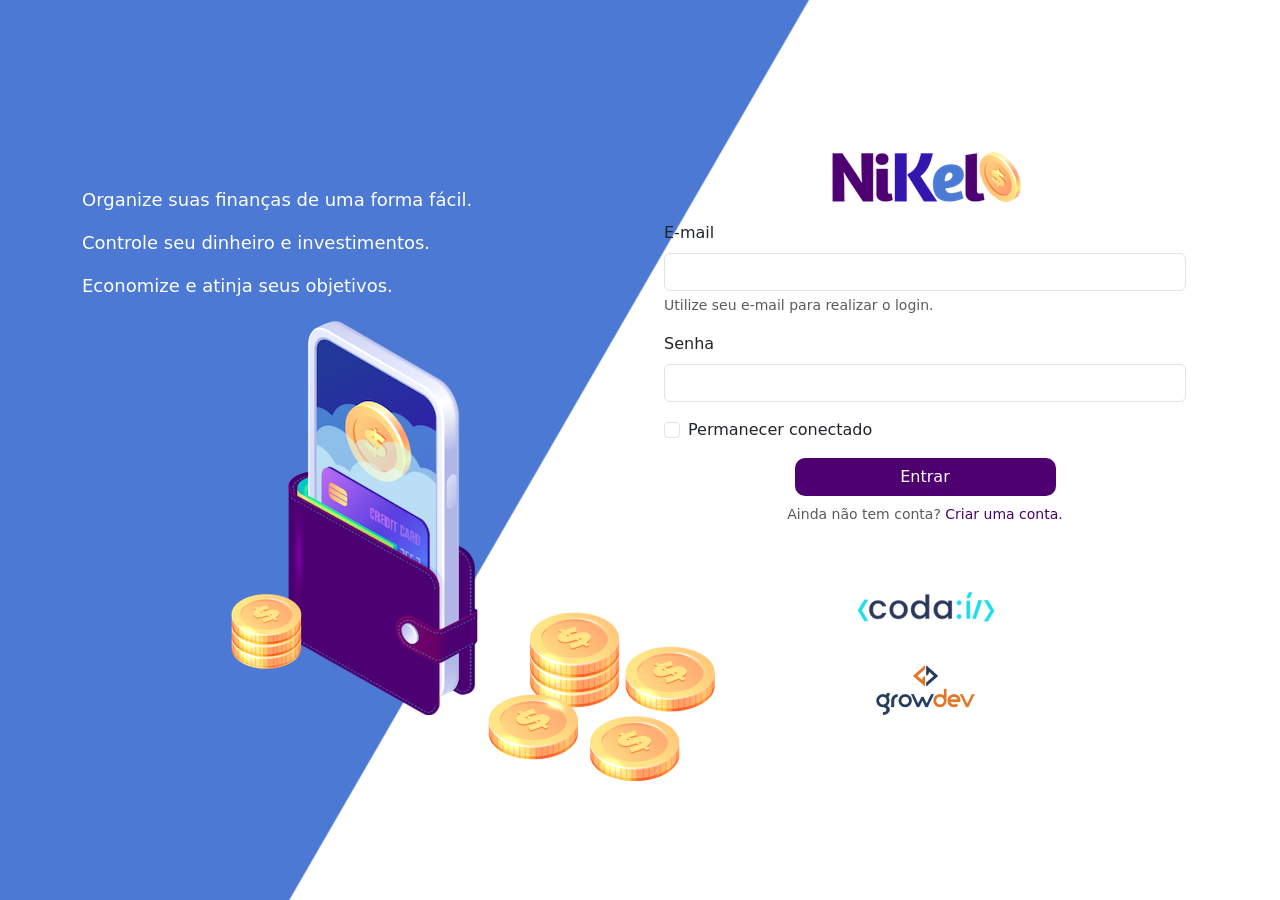
<file: public/index.html>
<!DOCTYPE html>
<html lang="en">

<head>
    <meta charset="UTF-8">
    <meta name="viewport" content="width=device-width, initial-scale=1.0">
    <title>Nikel</title>
    <link href="https://cdn.jsdelivr.net/npm/bootstrap@5.3.3/dist/css/bootstrap.min.css" rel="stylesheet"
        integrity="sha384-QWTKZyjpPEjISv5WaRU9OFeRpok6YctnYmDr5pNlyT2bRjXh0JMhjY6hW+ALEwIH" crossorigin="anonymous">
    <link rel="stylesheet" href="./css/style.css">
    
</head>

<body id="login">
    <main>
        <div class="container">
            <div class="row vh-100">
                <div class="col d-flex justify-content-center my-5 flex-column">
                    <div class="text-login">
                        <p>Organize suas finanças de uma forma fácil.</p>
                        <p>Controle seu dinheiro e investimentos.</p>
                        <p>Economize e atinja seus objetivos.</p>
                    </div>
                    <div class="text-center">
                        <img src="./assets/images/pocket.png" alt="image pocket" class="img-fluid">
                        <img src="./assets/images/coins.png" alt="image coins"
                            class="img-fluid d-none d-md-inline coins">
                    </div>
                </div>
                <div class="col d-flex justify-content-center my-5 flex-column">
                    <div class="container">
                        <div class="row">
                            <div class="col">
                                <div class="text-center mb-3">
                                    <img src="./assets/images/nikel-logo.png" alt="logo nikel" class="img-fluid">
                                </div>
                            </div>
                        </div>
                        <div class="row">
                            <div class="col">
                                <form id="login-form">
                                    <div class="mb-3">
                                        <label for="email-input" class="form-label">E-mail</label>
                                        <input type="email" class="form-control" id="email-input"
                                            aria-describedby="emailHelp">
                                        <div id="emailHelp" class="form-text">Utilize seu e-mail para realizar o login.
                                        </div>
                                    </div>
                                    <div class="mb-3">
                                        <label for="password-input" class="form-label">Senha</label>
                                        <input type="password" class="form-control" id="password-input">
                                    </div>
                                    <div class="mb-3 form-check">
                                        <input type="checkbox" class="form-check-input" id="session-check">
                                        <label class="form-check-label" for="session-check">Permanecer conectado</label>
                                    </div>
                                    <button type="submit" class="btn button-login">Entrar</button>
                                </form>
                            </div>
                        </div>
                        <div class="row">
                            <div class="col">
                                <p id="link-conta" class="text-center mt-2 form-text" data-bs-toggle="modal"
                                    data-bs-target="#register-modal">Ainda não tem conta? <span
                                        class="link-default">Criar uma conta.</span></p>
                            </div>
                        </div>
                        <div class="row">
                            <div class="col">
                                <div class="text-center mt-5">
                                    <img src="./assets/images/codai-logo.png" alt="logo codai">
                                </div>
                            </div>
                        </div>
                        <div class="row">
                            <div class="col">
                                <div class="text-center">
                                    <img src="./assets/images/growdev-logo.png" alt="logo growdev">
                                </div>
                            </div>
                        </div>
                    </div>

                </div>
            </div>
        </div>

        <!-- Modal -->
        <div class="modal fade" id="register-modal" tabindex="-1" aria-labelledby="exampleModalLabel"
            aria-hidden="true">
            <div class="modal-dialog">
                <div class="modal-content">
                    <div class="modal-header">
                        <h1 class="modal-title fs-5" id="exampleModalLabel">Crie sua conta</h1>
                        <button type="button" class="btn-close" data-bs-dismiss="modal" aria-label="Close"></button>
                    </div>
                    <form id="create-form">
                        <div class="modal-body">
                            <div class="mb-3">
                                <label for="email-create-input" class="form-label">E-mail</label>
                                <input type="email" class="form-control" id="email-create-input"
                                    aria-describedby="emailHelp"required>
                                <div id="emailHelp" class="form-text">Utilize seu e-mail para criar a conta.
                                </div>
                            </div>
                            <div class="mb-3">
                                <label for="password-create-input" class="form-label">Senha</label>
                                <input type="password" class="form-control" id="password-create-input"required>
                                <div id="emailHelp" class="form-text">Utilize uma senha fácil de lembrar e anote para
                                    não esquecer.
                                </div>
                            </div>


                            <div class="modal-footer">
                                <button type="button" class="btn btn-secondary button-cancel"
                                    data-bs-dismiss="modal">Cancelar</button>
                                <button type="submit" class="btn button-default">Criar conta</button>
                            </div>
                    </form>
                </div>
            </div>
        </div>
    </main>
    <script src="https://cdn.jsdelivr.net/npm/bootstrap@5.3.3/dist/js/bootstrap.bundle.min.js"
        integrity="sha384-YvpcrYf0tY3lHB60NNkmXc5s9fDVZLESaAA55NDzOxhy9GkcIdslK1eN7N6jIeHz"
        crossorigin="anonymous"></script>
        <script src="./js/index.js"></script>
</body>

</html>
</file>
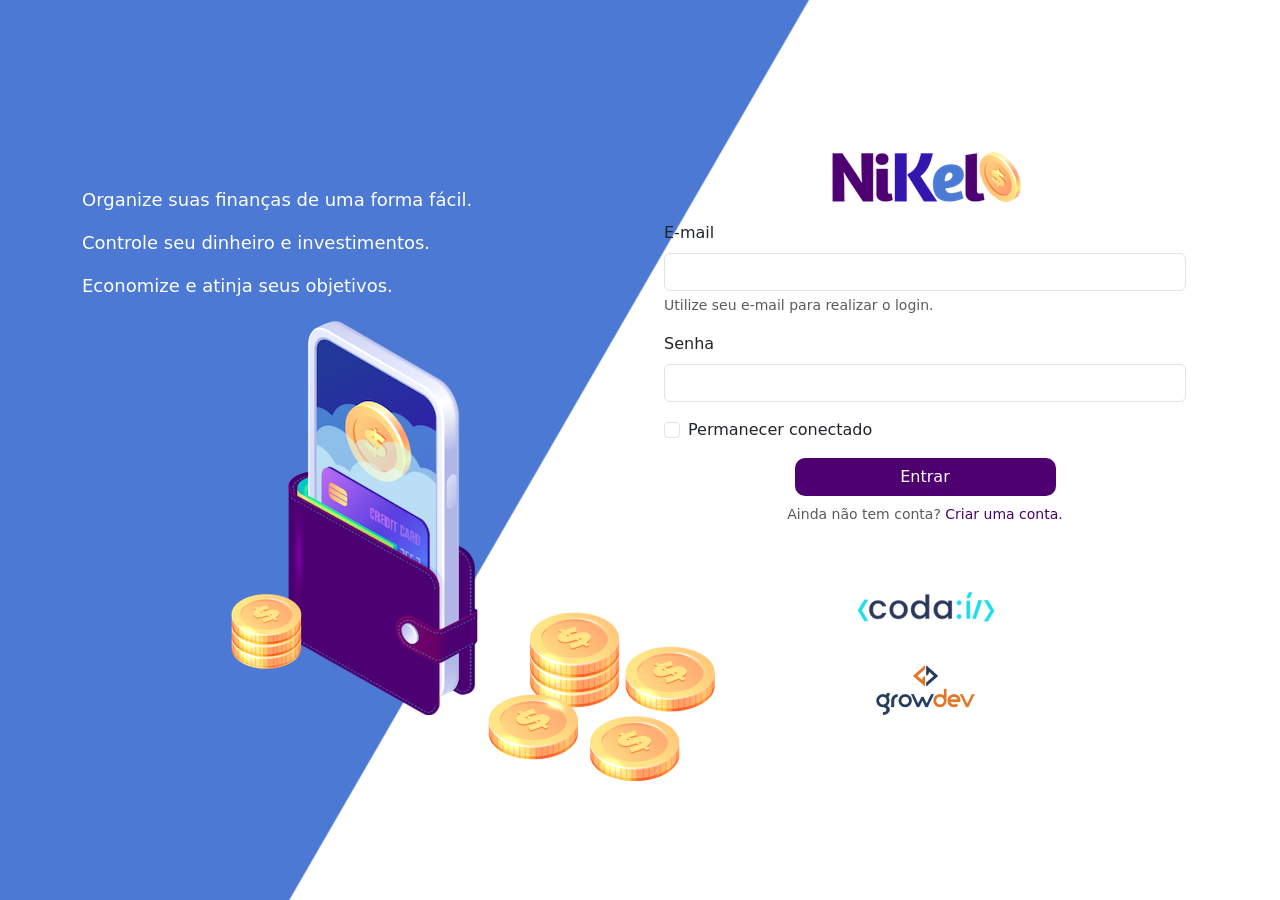
<file: public/home.html>
<!DOCTYPE html>
<html lang="en">

<head>
    <meta charset="UTF-8">
    <meta name="viewport" content="width=device-width, initial-scale=1.0">
    <title>Nikel - Home</title>
    <link href="https://cdn.jsdelivr.net/npm/bootstrap@5.3.3/dist/css/bootstrap.min.css" rel="stylesheet"
        integrity="sha384-QWTKZyjpPEjISv5WaRU9OFeRpok6YctnYmDr5pNlyT2bRjXh0JMhjY6hW+ALEwIH" crossorigin="anonymous">
    <link rel="stylesheet" href="https://cdn.jsdelivr.net/npm/bootstrap-icons@1.11.3/font/bootstrap-icons.min.css">
    <link rel="stylesheet" href="./css/style.css">
</head>

<body id="app">
    <header>
        <nav class="navbar navbar-expand nav-bar-light bg-white">
            <div class="container-fluid">
                <a class="navbar-brand" href="#">
                    <img src="./assets/images/nikel-small-logo.png" alt="logo nikel" class="img-fluid">
                </a>
                <button class="navbar-toggler" type="button" data-bs-toggle="collapse"
                    data-bs-target="#navbarSupportedContent" aria-controls="navbarSupportedContent"
                    aria-expanded="false" aria-label="Toggle navigation">
                    <span class="navbar-toggler-icon"></span>
                </button>
                <div class="collapse navbar-collapse justify-content-end" id="navbarSupportedContent">
                    <div class="d-flex menu">
                        <a href="home.html"><button class="btn" type="button"><i
                                    class="bi bi-house-door-fill fs-4 color-secondary"></i></button></a>
                        <a href="transactions.html"><button class="btn" type="button"><i
                                    class="bi bi-currency-exchange fs-4"></i></button></a>
                        <div class="dropdown">
                            <button class="btn" type="button" data-bs-toggle="dropdown" aria-expanded="false"><i
                                    class="bi bi-person-circle fs-4"></i>
                            </button>
                            <ul class="dropdown-menu logout">
                                <li><button class="dropdown-item" id="button-logout">Sair</button></li>
                            </ul>
                        </div>
                    </div>
                </div>
            </div>
        </nav>
    </header>
    <main>
        <div class="container-lg">
            <div class="row">
                <div class="col d-flex mt-4 justify-content-start align-items-center">
                    <i class="bi bi-cash-coin color-primary icon-detail"></i>
                    <span class="fs-2" id="total">R$ 0,00</span>
                </div>
                <div class="col d-flex mt-4 justify-content-end">
                    <div>
                        <img src="./assets/images/coins-small.png" alt="image coins">
                    </div>
                </div>
            </div>
            <div class="row">
                <div class="col-12 info shadow-lg">
                    <div class="container">
                        <div class="row">
                            <div class="col-6">
                                <span class="fs-4">Entradas <i
                                        class="bi bi-arrow-down-circle fs-2 align-middle"></i></span>
                            </div>
                            <div class="col-6">
                                <span class="fs-4">Saidas <i class="bi bi-arrow-up-circle fs-2 align-middle"></i></span>
                            </div>
                            <div class="col-12 my-2">
                                <hr>
                            </div>
                        </div>
                        <div class="row">
                            <div class="col-6">
                                <div class="container p-0" id="cash-in-list"></div>

                            </div>
                            <div class="col-6">
                                <div class="container p-0" id="cash-out-list">

                                </div>
                            </div>
                            <div class="col-12">
                                <button type="button" class="btn button-default" id="transactions-button">Ver todas</button>
                            </div>
                        </div>
                    </div>
                </div>
            </div>
            <button class="btn button-float" data-bs-toggle="modal" data-bs-target="#transaction-modal"><i
                    class="bi bi-plus"></i></button>
        </div>

        <div class="modal fade" id="transaction-modal" tabindex="-1" aria-labelledby="exampleModalLabel"
            aria-hidden="true">
            <div class="modal-dialog">
                <div class="modal-content">
                    <div class="modal-header">
                        <h1 class="modal-title fs-5" id="exampleModalLabel">Adicionar Lançamento</h1>
                        <button type="button" class="btn-close" data-bs-dismiss="modal" aria-label="Close"></button>
                    </div>
                    <form id="transaction-form">
                        <div class="modal-body">
                            <div class="mb-3">
                                <label for="value-input" class="form-label">Valor</label>
                                <input type="number" step="any" class="form-control" id="value-input" aria-describedby="emailHelp"
                                    required>

                            </div>
                            <div class="mb-3">
                                <label for="description-input" class="form-label">Descrição</label>
                                <input type="text" class="form-control" id="description-input" required>

                            </div>
                            <div class="mb-3">
                                <label for="date-input" class="form-label">Data</label>
                                <input type="date" class="form-control" id="date-input" required>

                            </div>
                            <div class="mb-3">
                                <div class="form-check form-check-inline">
                                    <input class="form-check-input" type="radio" name="type-input" id="inlineRadio1"
                                        value="1" checked>
                                    <label class="form-check-label" for="inlineRadio1">Entrada</label>
                                </div>
                                <div class="form-check form-check-inline">
                                    <input class="form-check-input" type="radio" name="type-input" id="inlineRadio2"
                                        value="2">
                                    <label class="form-check-label" for="inlineRadio2">Saída</label>
                                </div>

                            </div>
                            <div class="modal-footer">
                                <button type="button" class="btn btn-secondary button-cancel"
                                    data-bs-dismiss="modal">Cancelar</button>
                                <button type="submit" class="btn button-default">Adicionar</button>
                            </div>
                    </form>
                </div>
            </div>
        </div>
    </main>
    <script src="https://cdn.jsdelivr.net/npm/bootstrap@5.3.3/dist/js/bootstrap.bundle.min.js"
        integrity="sha384-YvpcrYf0tY3lHB60NNkmXc5s9fDVZLESaAA55NDzOxhy9GkcIdslK1eN7N6jIeHz"
        crossorigin="anonymous"></script>
    <script src="./js/home.js"></script>
</body>

</html>
</file>
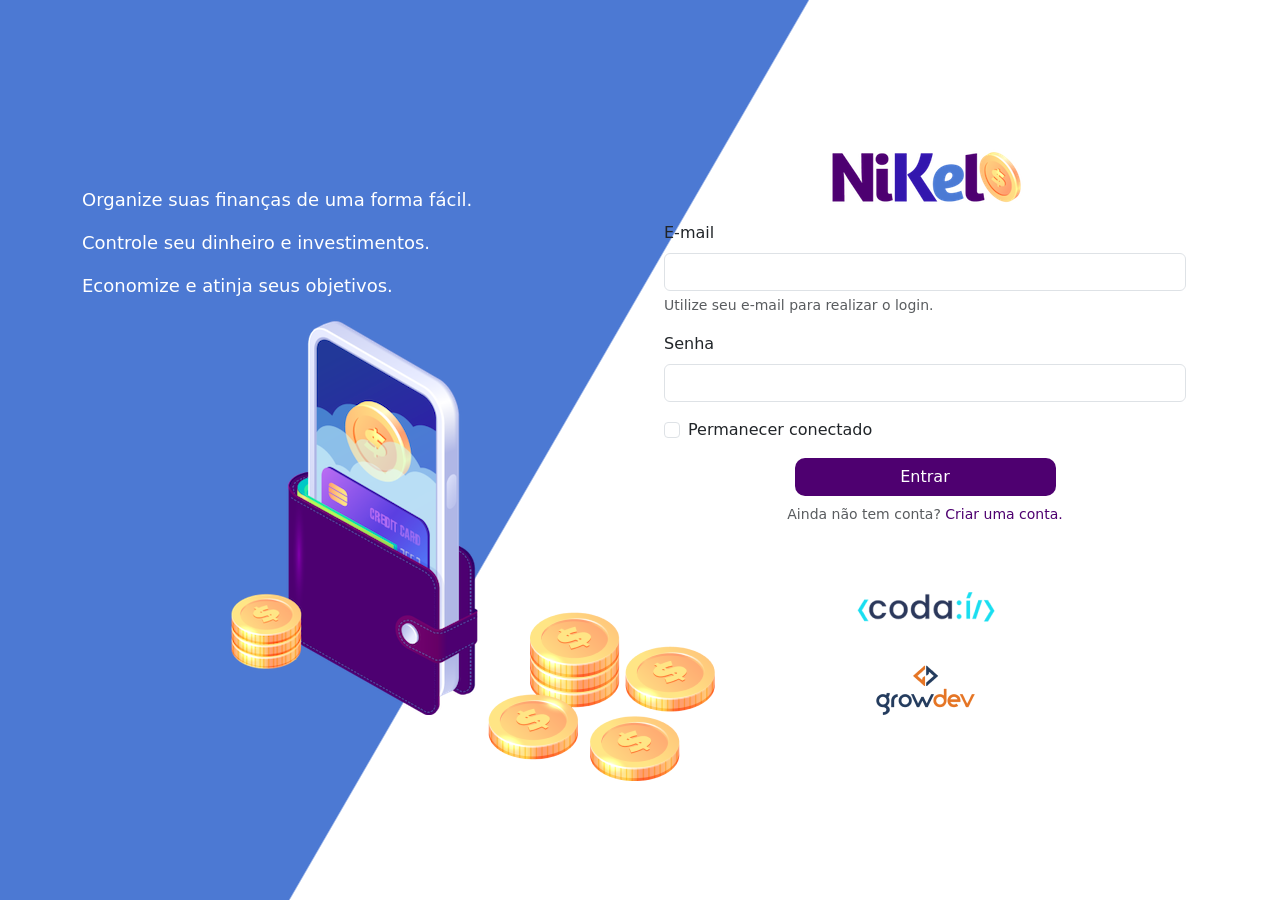
<file: public/transactions.html>
<!DOCTYPE html>
<html lang="en">

<head>
    <meta charset="UTF-8">
    <meta name="viewport" content="width=device-width, initial-scale=1.0">
    <title>Nikel - Lançamentos</title>
    <link href="https://cdn.jsdelivr.net/npm/bootstrap@5.3.3/dist/css/bootstrap.min.css" rel="stylesheet"
        integrity="sha384-QWTKZyjpPEjISv5WaRU9OFeRpok6YctnYmDr5pNlyT2bRjXh0JMhjY6hW+ALEwIH" crossorigin="anonymous">
    <link rel="stylesheet" href="https://cdn.jsdelivr.net/npm/bootstrap-icons@1.11.3/font/bootstrap-icons.min.css">
    <link rel="stylesheet" href="./css/style.css">
</head>

<body id="app">
    <header>
        <nav class="navbar navbar-expand nav-bar-light bg-white">
            <div class="container-fluid">
                <a class="navbar-brand" href="#">
                    <img src="./assets/images/nikel-small-logo.png" alt="logo nikel" class="img-fluid">
                </a>
                <button class="navbar-toggler" type="button" data-bs-toggle="collapse"
                    data-bs-target="#navbarSupportedContent" aria-controls="navbarSupportedContent"
                    aria-expanded="false" aria-label="Toggle navigation">
                    <span class="navbar-toggler-icon"></span>
                </button>
                <div class="collapse navbar-collapse justify-content-end" id="navbarSupportedContent">
                    <div class="d-flex">
                        <a href="home.html"><button class="btn" type="button"><i
                                    class="bi bi-house-door-fill fs-4 "></i></button></a>
                        <a href="transactions.html"><button class="btn" type="button"><i
                                    class="bi bi-currency-exchange fs-4 color-secondary"></i></button></a>
                        <div class="dropdown">
                            <button class="btn" type="button" data-bs-toggle="dropdown" aria-expanded="false"><i
                                    class="bi bi-person-circle fs-4"></i>
                            </button>
                            <ul class="dropdown-menu">
                                <li><button class="dropdown-item" id="button-logout">Sair</button></li>
                            </ul>
                        </div>
                    </div>
                </div>
            </div>
        </nav>
    </header>
    <main>
        <div class="container-lg">
            <div class="row">
                <div class="col d-flex mt-4 justify-content-start align-items-center">
                    <i class="bi bi-currency-exchange color-primary icon-detail"></i>
                    <span class="fs-2">Lançamentos</span>
                </div>
                <div class="col d-flex mt-4 justify-content-end">
                    <div>
                        <img src="./assets/images/coins-small.png" alt="image coins">
                    </div>
                </div>
            </div>
            <div class="row">
                <div class="col-12 info shadow-lg">
                    <div class="container">
                        <div class="row">
                            <div class="col">
                                <table class="table">
                                    <thead>
                                        <tr>
                                            <th scope="col">Data</th>
                                            <th scope="col">Valor</th>
                                            <th scope="col">Tipo</th>
                                            <th scope="col">Descrição</th>
                                        </tr>
                                    </thead>
                                    <tbody id="transactions-list">
                                       
                                        
                                    </tbody>
                                </table>

                            </div>
                        </div>
                    </div>
                </div>
            </div>
            <button class="btn button-float" data-bs-toggle="modal" data-bs-target="#transaction-modal"><i
                    class="bi bi-plus"></i></button>
        </div>
        <div class="modal fade" id="transaction-modal" tabindex="-1" aria-labelledby="exampleModalLabel"
            aria-hidden="true">
            <div class="modal-dialog">
                <div class="modal-content">
                    <div class="modal-header">
                        <h1 class="modal-title fs-5" id="exampleModalLabel">Adicionar Lançamento</h1>
                        <button type="button" class="btn-close" data-bs-dismiss="modal" aria-label="Close"></button>
                    </div>
                    <form id="transaction-form">
                        <div class="modal-body">
                            <div class="mb-3">
                                <label for="value-input" class="form-label">Valor</label>
                                <input type="number" step="any" class="form-control" id="value-input" aria-describedby="emailHelp">

                            </div>
                            <div class="mb-3">
                                <label for="description-input" class="form-label">Descrição</label>
                                <input type="text" class="form-control" id="description-input">

                            </div>
                            <div class="mb-3">
                                <label for="date-input" class="form-label">Data</label>
                                <input type="date" class="form-control" id="date-input">

                            </div>
                            <div class="mb-3">
                                <div class="form-check form-check-inline">
                                    <input class="form-check-input" type="radio" name="type-input" id="inlineRadio1"
                                        value="1" checked>
                                    <label class="form-check-label" for="inlineRadio1">Entrada</label>
                                </div>
                                <div class="form-check form-check-inline">
                                    <input class="form-check-input" type="radio" name="type-input" id="inlineRadio2"
                                        value="2">
                                    <label class="form-check-label" for="inlineRadio2">Saída</label>
                                </div>

                            </div>
                            <div class="modal-footer">
                                <button type="button" class="btn btn-secondary button-cancel"
                                    data-bs-dismiss="modal">Cancelar</button>
                                <button type="submit" class="btn button-default">Adicionar</button>
                            </div>
                    </form>
                </div>
            </div>
        </div>
    </main>
    <script src="https://cdn.jsdelivr.net/npm/bootstrap@5.3.3/dist/js/bootstrap.bundle.min.js"
        integrity="sha384-YvpcrYf0tY3lHB60NNkmXc5s9fDVZLESaAA55NDzOxhy9GkcIdslK1eN7N6jIeHz"
        crossorigin="anonymous"></script>
        <script src="./js/transactions.js"></script>
</body>

</html>
</file>
<file: public/css/style.css>
#login {
    background: linear-gradient(120deg, #4c79d3 44.9%, #ffffff 45%) no-repeat fixed;
}

#app {
    background: linear-gradient(120deg, #ffffff 44.9%, #4c79d3 45%) no-repeat fixed;
}

header {
    border-bottom: 1px solid #bebcbc;
    padding: 5px;
    background-color: #ffffff;
}

.color-primary {
    color: #4e0070;
}

.color-secondary {
    color: #4c79d3;
}

.icon-detail {
    font-size: 50px;
    margin-right: 10px;
    vertical-align: middle;

}

.text-login {
    color: #ffffff;
    font-size: 18px;
    font-weight: 500;
}

.coins {
    position: absolute;
    bottom: 100px;
}

.button-login {
    border-radius: 10px;
    background-color: #4e0070;
    color: #ffffff;
    width: 50%;
    margin: 0 25%;
}

.button-default {
    border-radius: 10px;
    background-color: #4e0070;
    color: #ffffff;
}

.button-cancel {
    border-radius: 10px;
}

.button-float {
    border-radius: 100%;
    height: 60px;
    width: 60px;
    position: fixed;
    bottom: 1rem;
    right: 2rem;
    font-size: 35px;
    border: 2px solid #4e0070;
    background-color: #4e0070;
    color: #ffffff;
    padding: 0 !important;
}

.button-float:hover {
    border: 2px solid #4c79d3;
    background-color: #ffffff;
    color: #4c79d3;
}

.button-login:hover,
.button-default:hover {
    background: #4c79d3;
    color: #ffffff;
}

.link-default {
    color: #4e0070;
    cursor: pointer;
}

.link-default:hover {
    color: #4c79d3;
}

.info {
    background-color: #ffffff;
    border-radius: 20px 20px 0px 0px;
    padding: 20px 0px 0px 0px;
}

.logout{
   min-width: 5rem !important;
}

.menu{
    margin-right: 20px;
}
</file>
